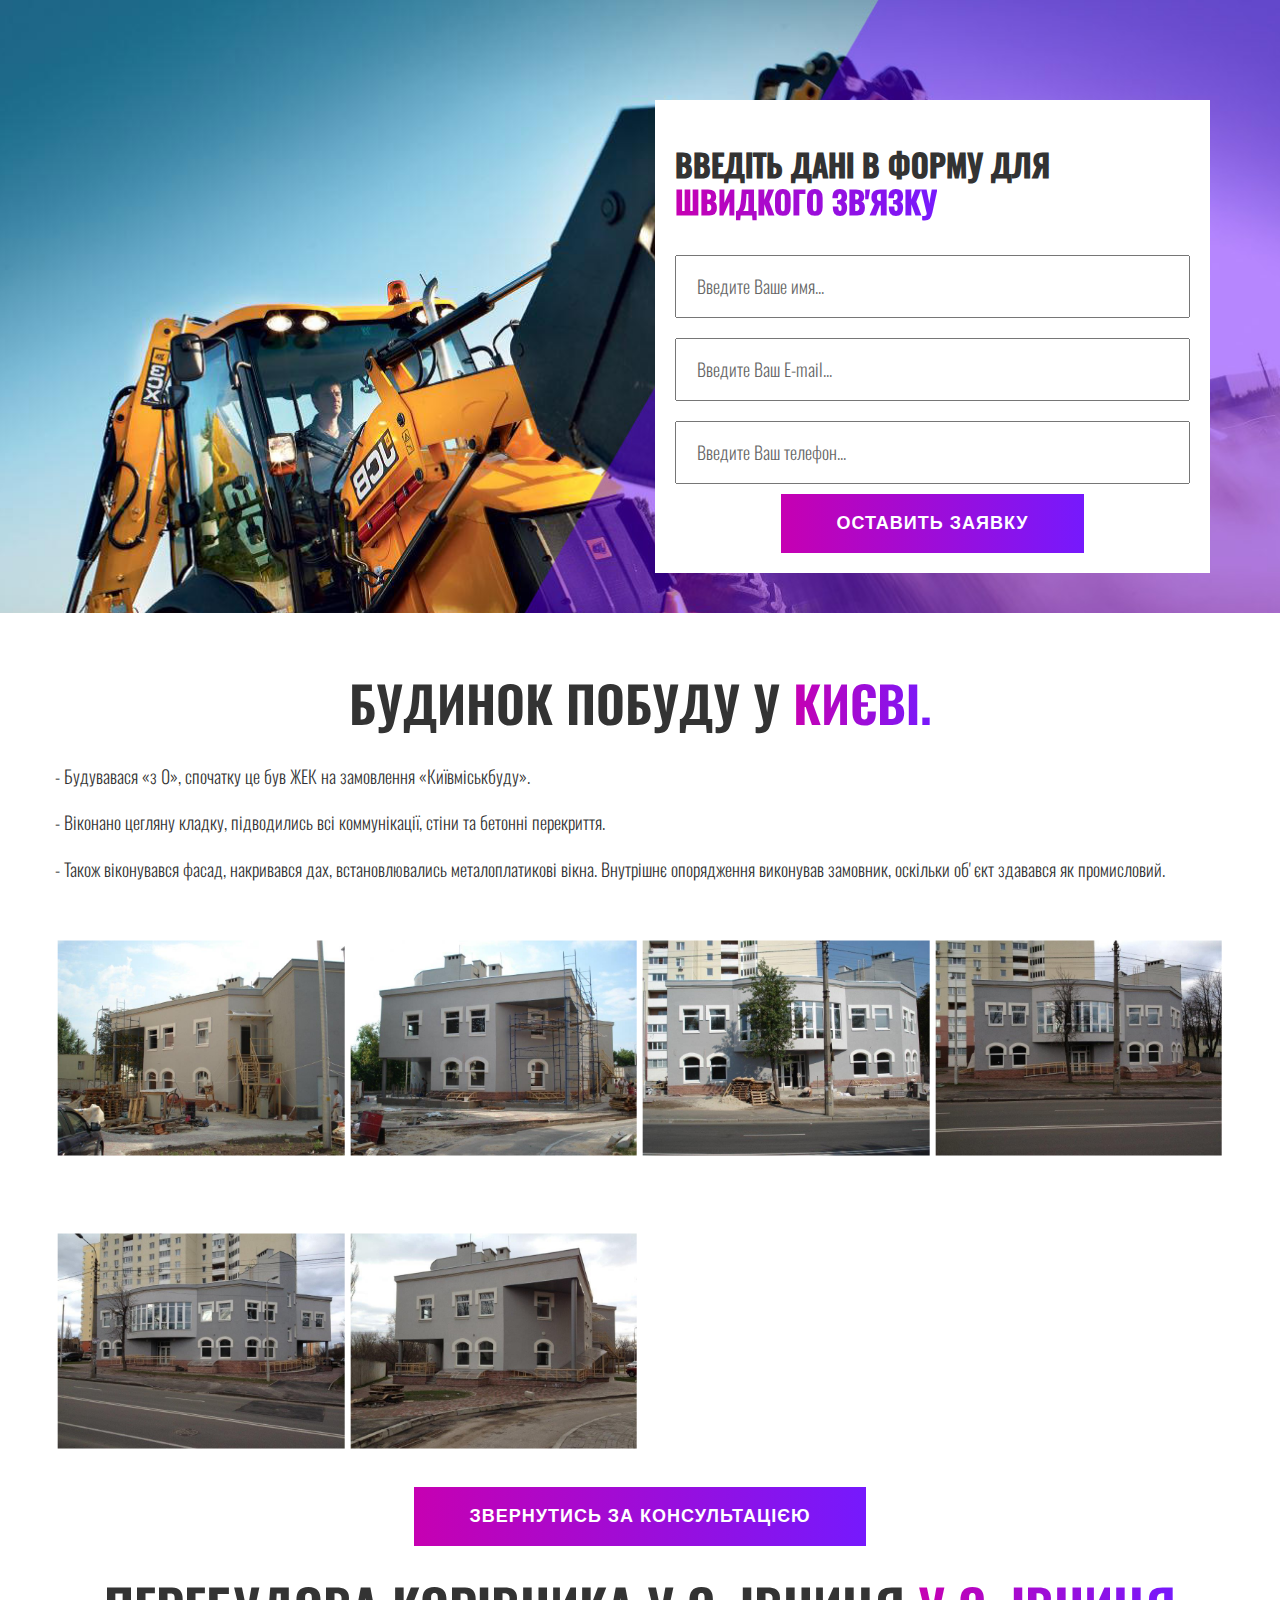
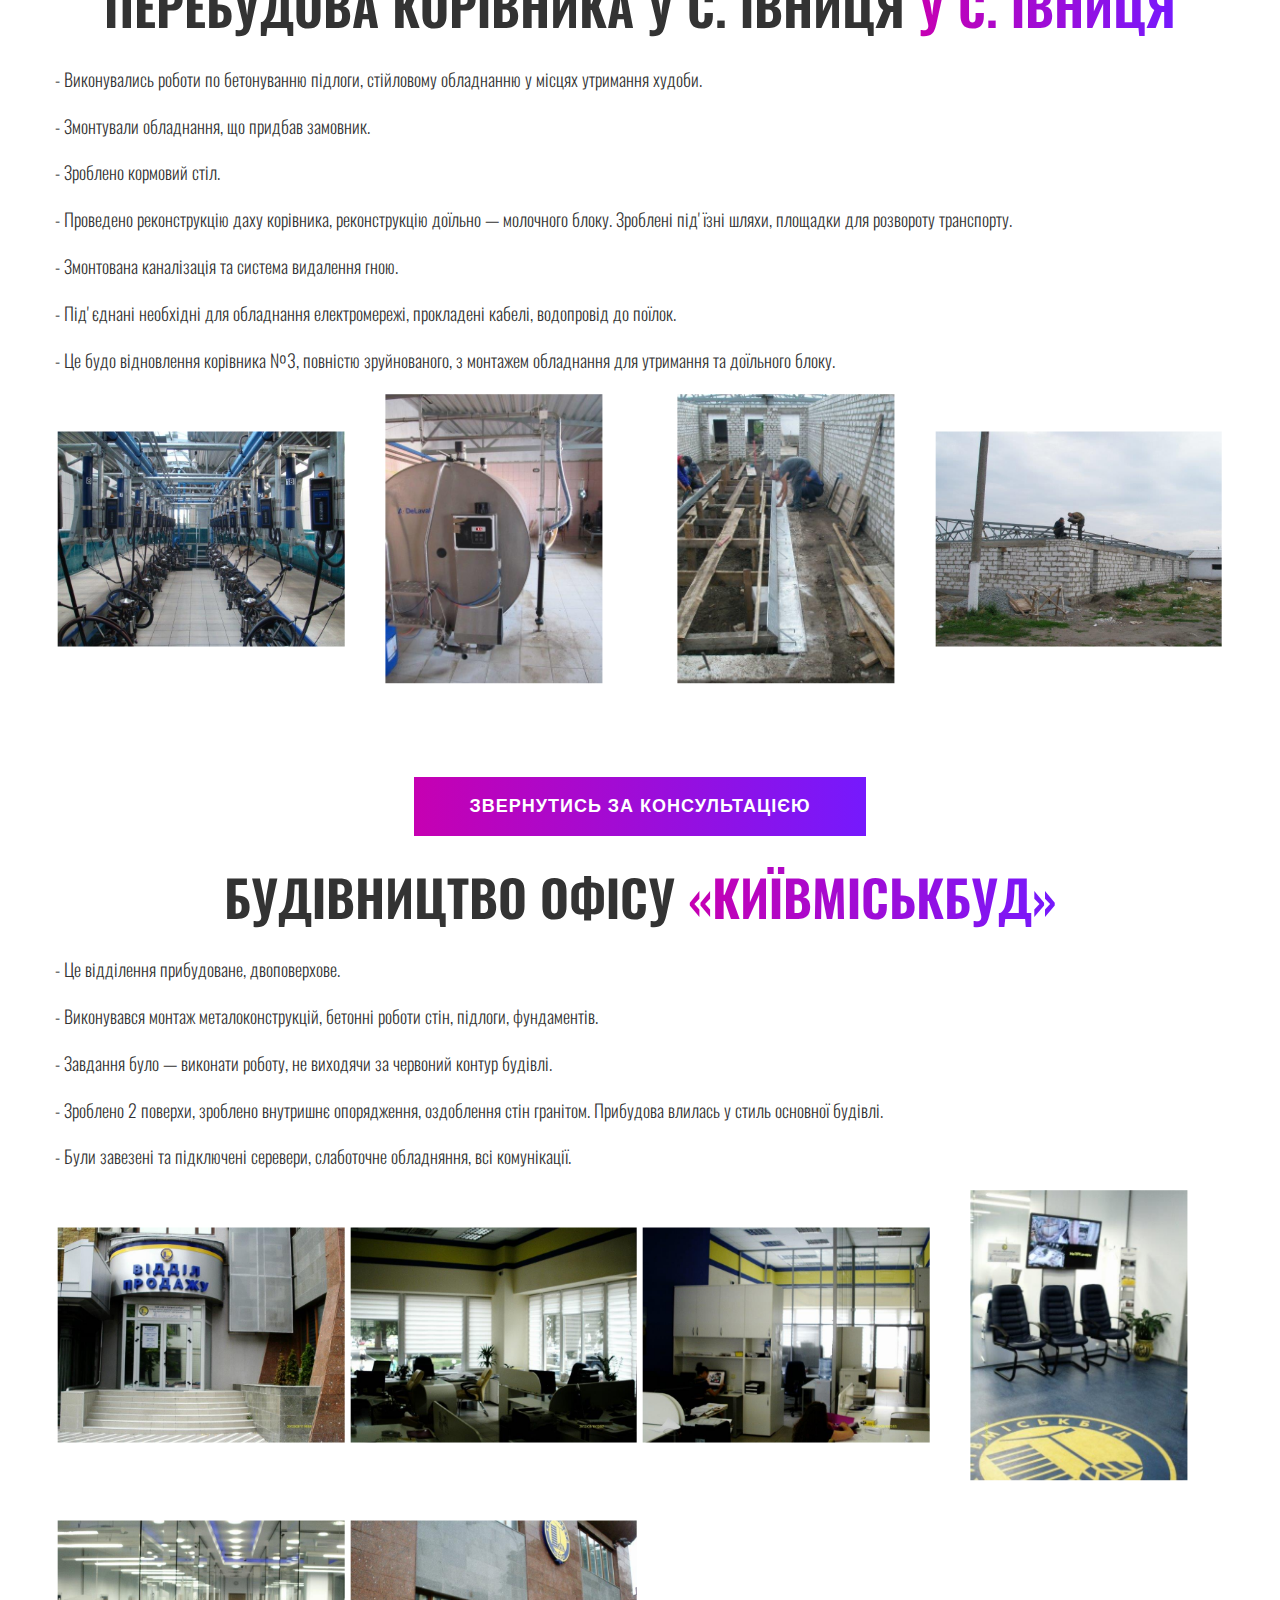
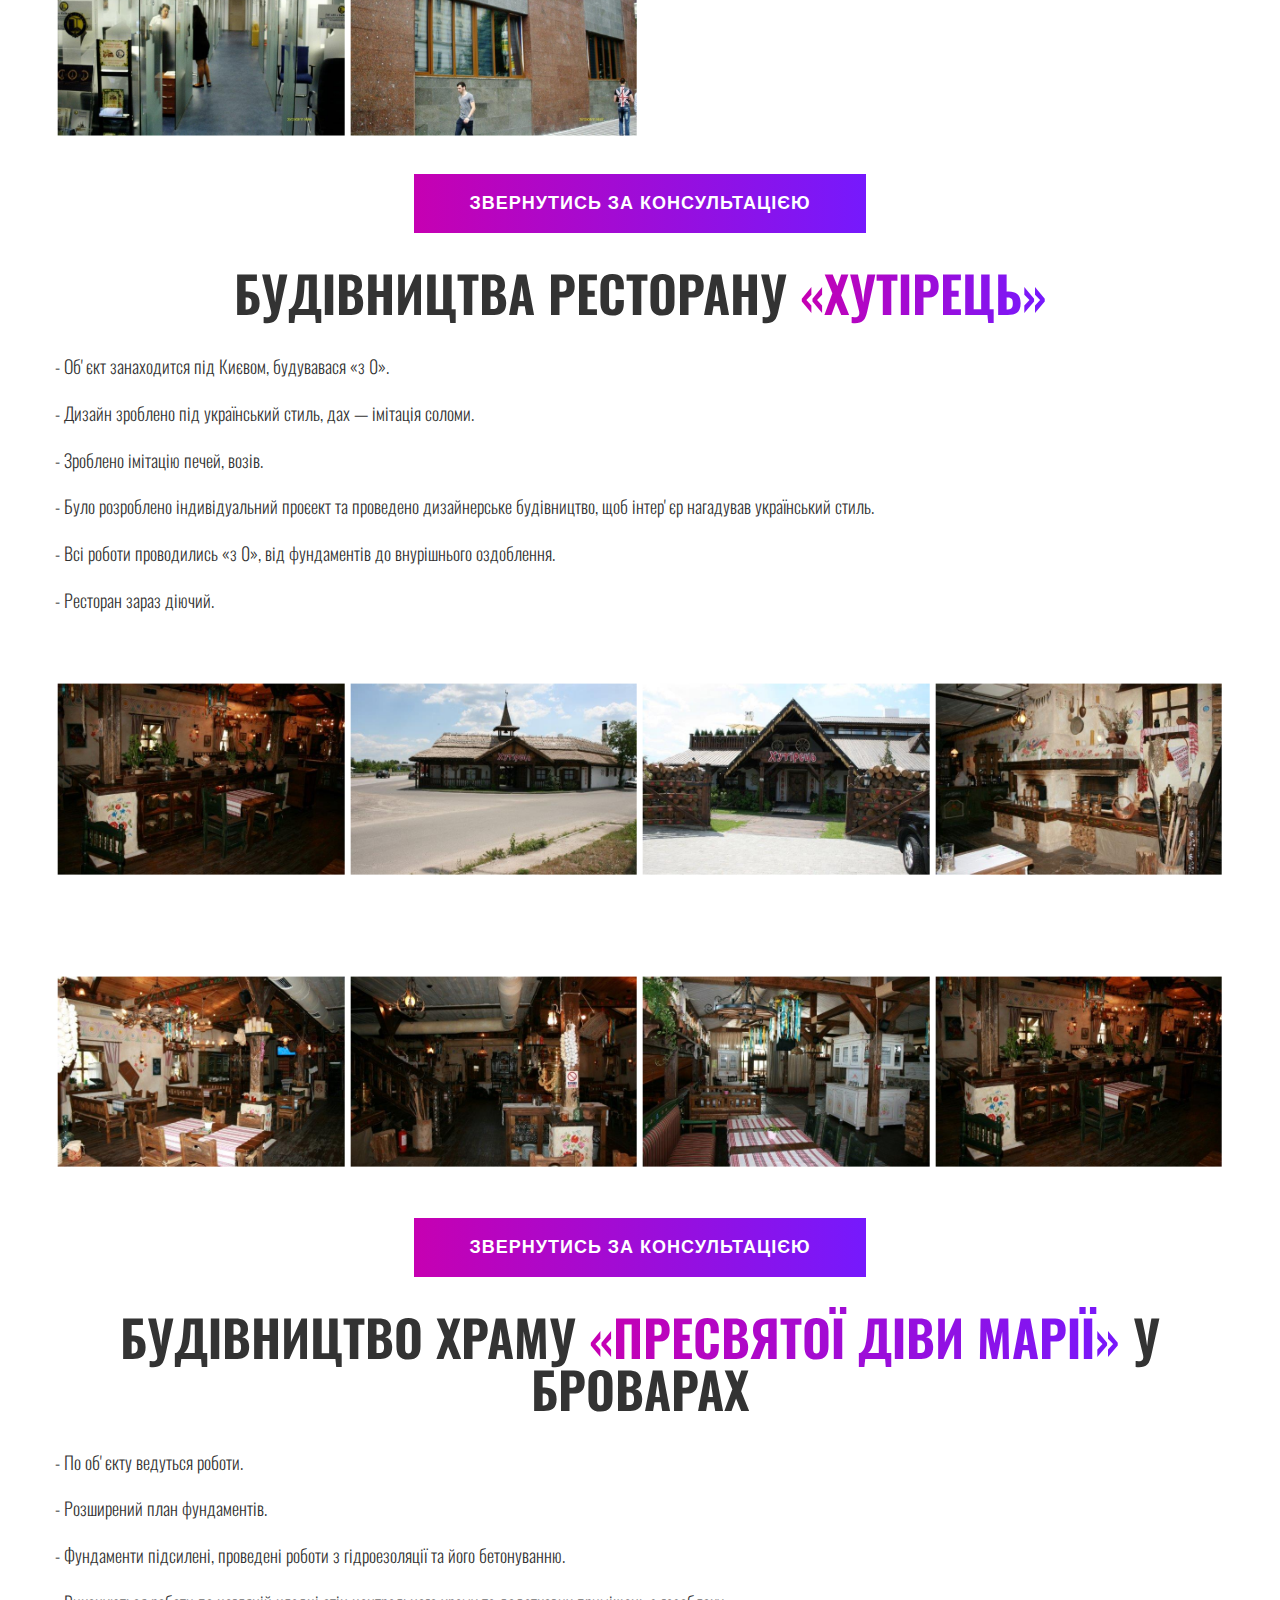
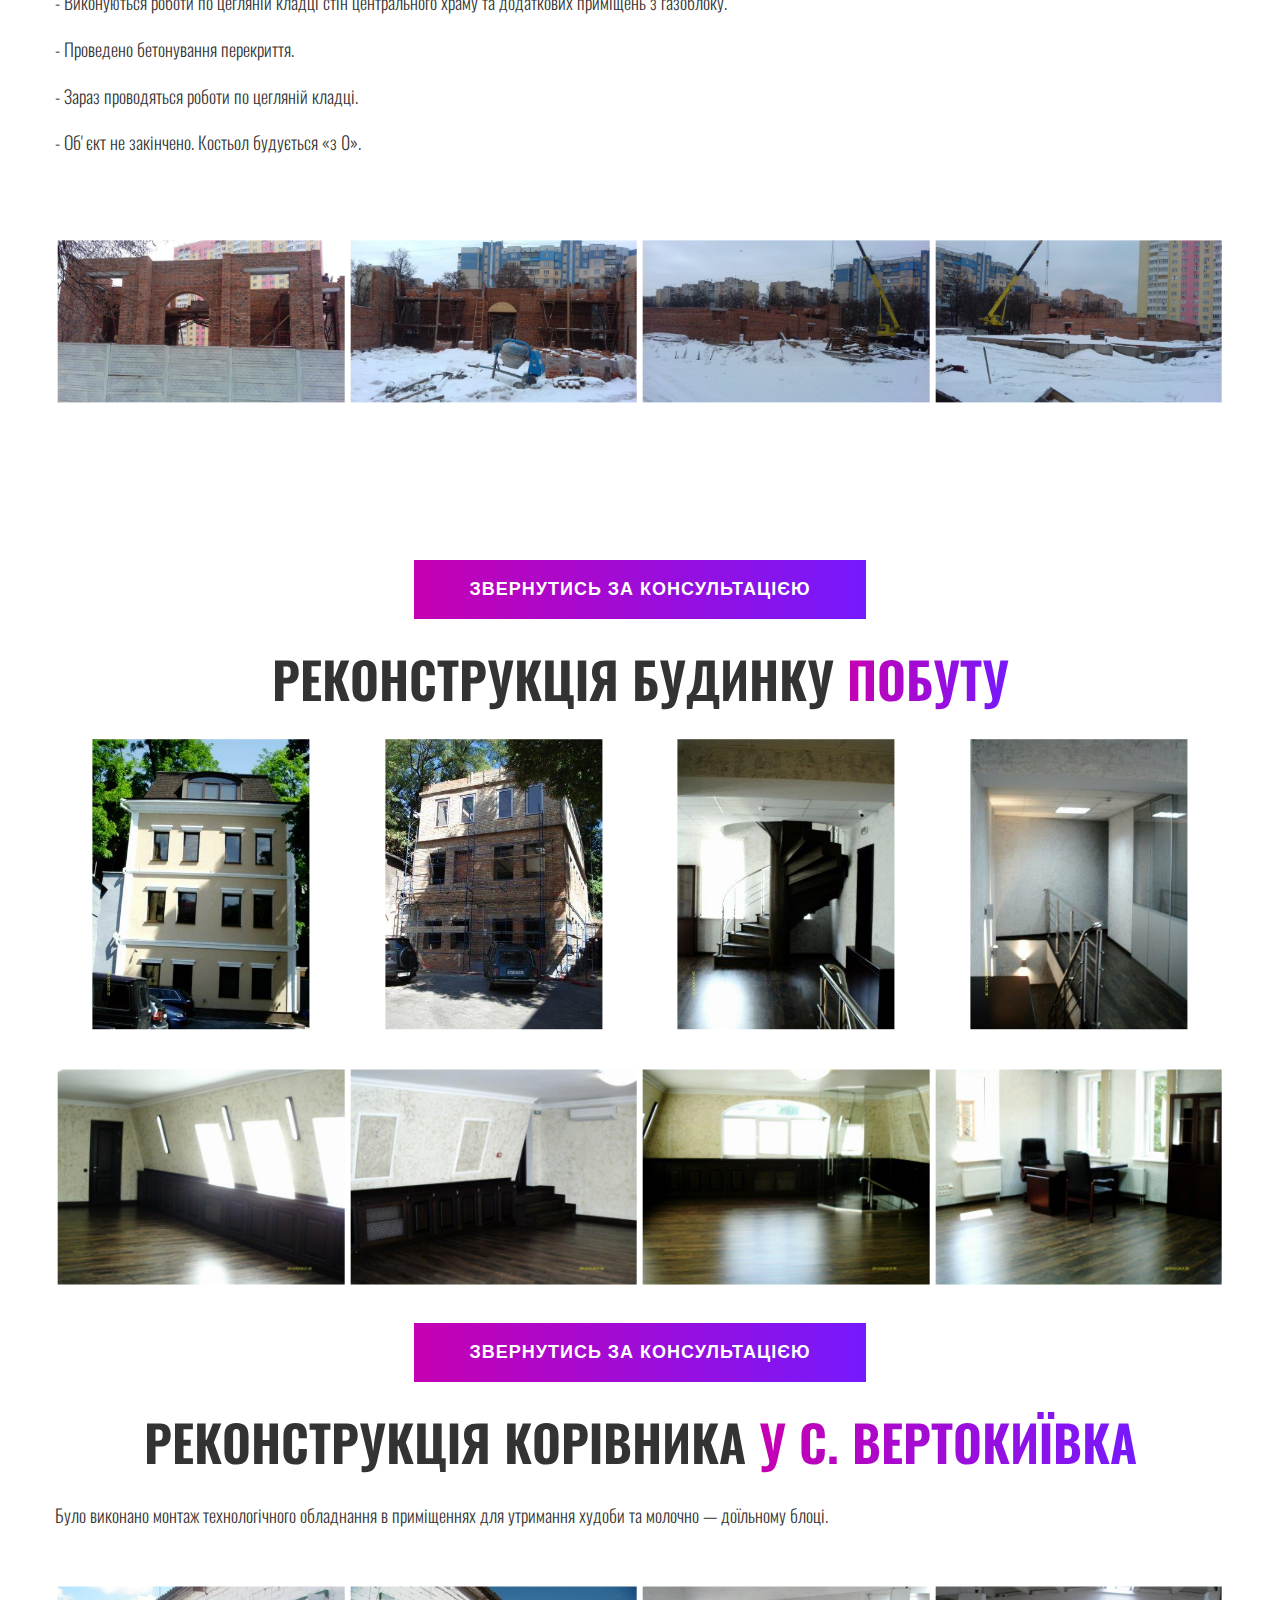
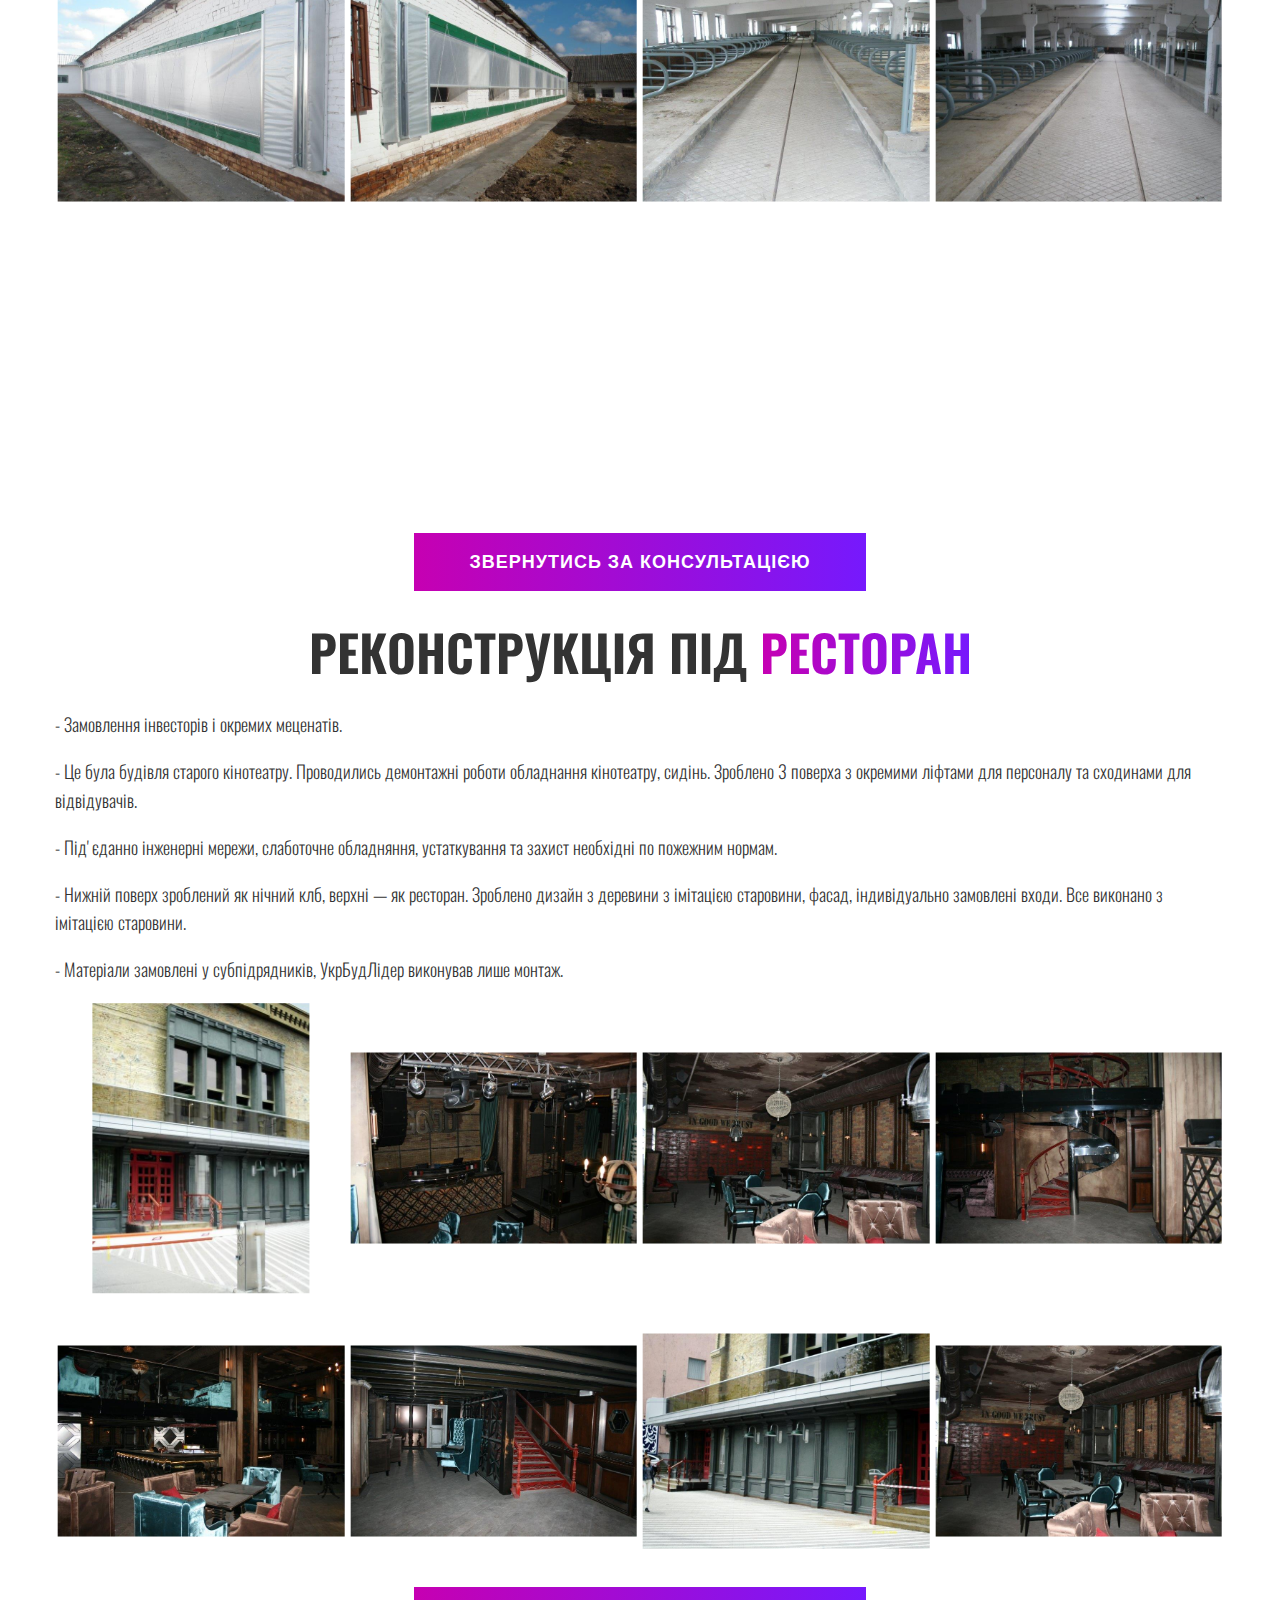
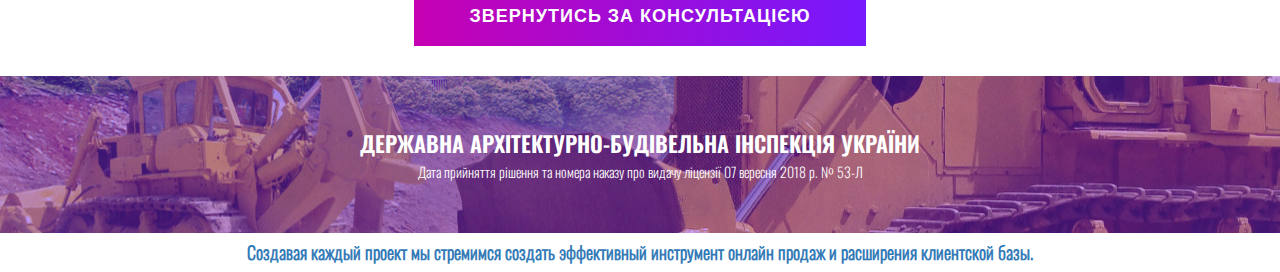
<file: gallery.html>
<!DOCTYPE html>
<!--[if lt IE 7 ]><html class="ie ie6" lang="en"> <![endif]-->
<!--[if IE 7 ]><html class="ie ie7" lang="en"> <![endif]-->
<!--[if IE 8 ]><html class="ie ie8" lang="en"> <![endif]-->
<!--[if (gte IE 9)|!(IE)]><!--><html lang="ru"> <!--<![endif]-->

<head>

	<meta charset="utf-8">
	<title>Опис обʼєктів «Укрбудлідер»</title>
	<meta name="description" content="">
	<link rel="shortcut icon" href="img/favicon/icons.png" type="image/x-icon">
	<meta http-equiv="X-UA-Compatible" content="IE=edge">
	<meta name="viewport" content="width=device-width, initial-scale=1, maximum-scale=1">
	<link rel="stylesheet" href="libs/bootstrap/css/bootstrap-grid.min.css">
	<link rel="stylesheet" href="libs/animate/animate.css">
	<link rel="stylesheet" href="css/main.css">

</head>
<body>

<header>
	<div class="container">
		<div class="row">
			<div class="col-md-6"></div>
			<div class="col-md-6">
				<form >
					<h2>введіть дані в форму для <span>швидкого зв'язку</span></h2>
						<!-- Hidden Required Fields -->
						<input type="hidden" name="project_name" value="УкрБудЛідер - форма заказа">
						<input type="hidden" name="admin_email" value="frodo13lot@gmail.com">
						<input type="hidden" name="form_subject" value="У вас нове замовлення!!!">
						<!-- END Hidden Required Fields -->
		            <input type="text" required=""  placeholder="Введите Ваше имя..." name="Name" value="">
		            <input type="text" required="" placeholder="Введите Ваш E-mail..." name="E-mail" value="">
		            <input type="text" required="" placeholder="Введите Ваш телефон..." name="Phone" value="">
		       		<center><a href="#"><button class="btn btn1">Оставить заявку</button></a></center>
	        	</form>
			</div>
		</div>
	</div>
</header>


<section class="certificate2">
	<div class="container">
		<div class="row">
			<h1>Будинок побуду у  <span>Києві.</span></h1>
			<p> - Будувавася «з 0», спочатку це був ЖЕК на замовлення «Київміськбуду».</p>
			<p> - Віконано цегляну кладку, підводились всі коммунікації, стіни та бетонні перекриття.</p>
			<p> - Також віконувався фасад, накривався дах, встановлювались металоплатикові вікна. Внутрішнє опорядження виконував замовник, оскільки обʼєкт здавався як промисловий.</p>
			<div id="gallery1">
				  <img src="img/slider/BBP/1 (1).jpg" alt="img" tabindex="0" />
				  <img src="img/slider/BBP/1 (2).jpg" alt="img" tabindex="0" />
				  <img src="img/slider/BBP/1 (3).jpg" alt="img" tabindex="0" />
				  <img src="img/slider/BBP/1 (4).jpg" alt="img" tabindex="0" />
				  <img src="img/slider/BBP/1 (5).jpg" alt="img" tabindex="0" />
				  <img src="img/slider/BBP/1 (6).jpg" alt="img" tabindex="0" />
			</div>
			<center><a href="#form"><button class="btn btn1">Звернутись за консультацією</button></a></center>
			<h1>Перебудова корівника у с. Івниця <span>у с. Івниця </span></h1>
			<p>
				 - Виконувались роботи по бетонуванню підлоги, стійловому обладнанню у місцях утримання худоби.
			</p>
			<p> - Змонтували обладнання, що придбав замовник.</p>
			<p> - Зроблено кормовий стіл.</p>
			<p> - Проведено реконструкцію даху корівника, реконструкцію доїльно — молочного блоку. Зроблені підʼїзні шляхи, площадки для розвороту транспорту.</p>
			<p> - Змонтована каналізація та система видалення гною.</p>
			<p> - Підʼєднані необхідні для обладнання електромережі, прокладені кабелі, водопровід до поїлок.</p>
			<p> - Це будо відновлення корівника №3, повністю зруйнованого, з монтажем обладнання для утримання та доїльного блоку.</p>
			<div id="gallery1">
				  <img src="img/slider/Bdmb/1 (1).jpg" alt="img" tabindex="0" />
				  <img src="img/slider/Bdmb/1 (2).jpg" alt="img" tabindex="0" />
				  <img src="img/slider/Bdmb/1 (3).jpg" alt="img" tabindex="0" />
				  <img src="img/slider/Bdmb/1 (4).jpg" alt="img" tabindex="0" />
			</div>
			<center  style="margin-top: -200px"><a href="#form"><button class="btn btn1">Звернутись за консультацією</button></a></center>
			<h1>Будівництво офісу  <span>«Київміськбуд»</span></h1>
			<p> - Це відділення прибудоване, двоповерхове.</p>
			<p> - Виконувався монтаж металоконструкцій, бетонні роботи стін, підлоги, фундаментів. </p> - Завдання було — виконати роботу, не виходячи за червоний контур будівлі.</p>
			<p> - Зроблено 2 поверхи, зроблено внутришнє опорядження, оздоблення стін гранітом. Прибудова влилась у стиль основної будівлі.</p>
			<p> - Були завезені та підключені серевери, слаботочне обладняння, всі комунікації.</p>

			<div id="gallery1">
					
				  <img src="img/slider/BO/1 (1).jpg" alt="img" tabindex="0" />
				  <img src="img/slider/BO/1 (2).jpg" alt="img" tabindex="0" />
				  <img src="img/slider/BO/1 (3).jpg" alt="img" tabindex="0" />
				  <img src="img/slider/BO/1 (4).jpg" alt="img" tabindex="0" />
				  <img src="img/slider/BO/1 (5).jpg" alt="img" tabindex="0" />
				  <img src="img/slider/BO/1 (6).jpg" alt="img" tabindex="0" />
			</div>
			<center><a href="#form"><button class="btn btn1">Звернутись за консультацією</button></a></center>
			<h1>Будівництва ресторану   <span>«Хутірець»</span></h1>
			<p> - Обʼєкт занаходится під Києвом, будувавася «з 0».</p>
			<p> - Дизайн зроблено під український стиль, дах — імітація соломи.</p>
			<p> - Зроблено імітацію печей, возів.</p>
			<p> - Було розроблено індивідуальний проєект та проведено дизайнерське будівництво, щоб інтерʼєр нагадував український стиль.</p>
			<p> - Всі роботи проводились «з 0», від фундаментів до внурішнього оздоблення.</p>
			<p> - Ресторан зараз діючий.</p>

			<div id="gallery1">
				  <img src="img/slider/BR/1 (1).jpg" alt="img" tabindex="0" />
				  <img src="img/slider/BR/1 (2).jpg" alt="img" tabindex="0" />
				  <img src="img/slider/BR/1 (3).jpg" alt="img" tabindex="0" />
				  <img src="img/slider/BR/1 (4).jpg" alt="img" tabindex="0" />
				  <img src="img/slider/BR/1 (5).jpg" alt="img" tabindex="0" />
				  <img src="img/slider/BR/1 (6).jpg" alt="img" tabindex="0" />
				  <img src="img/slider/BR/1 (7).jpg" alt="img" tabindex="0" />
				  <img src="img/slider/BR/1 (8).jpg" alt="img" tabindex="0" />
			</div>
			<center><a href="#form"><button class="btn btn1">Звернутись за консультацією</button></a></center>
			<h1>Будівництво храму  <span>«Пресвятої діви Марії» </span>у Броварах</h1>
			<p> - По обʼєкту ведуться роботи.</p>
			<p> - Розширений план фундаментів.</p>
			<p> - Фундаменти підсилені, проведені роботи з гідроезоляції та його бетонуванню.</p>
			<p> - Виконуються роботи по цегляній кладці стін центрального храму та додаткових приміщень з газоблоку.</p>
			<p> - Проведено бетонування перекриття.</p>
			<p> - Зараз проводяться роботи по цегляній кладці.</p>
			<p> - Обʼєкт не закінчено. Костьол будується «з 0».</p>
			<div id="gallery1">
				  <img src="img/slider/BX/1 (1).jpg" alt="img" tabindex="0" />
				  <img src="img/slider/BX/1 (2).jpg" alt="img" tabindex="0" />
				  <img src="img/slider/BX/1 (3).jpg" alt="img" tabindex="0" />
				  <img src="img/slider/BX/1 (4).jpg" alt="img" tabindex="0" />
			</div>
			<center style="margin-top: -200px"><a href="#form"><button class="btn btn1">Звернутись за консультацією</button></a></center>
			<h1>реконструкція будинку   <span>побуту</span></h1>
			<div id="gallery1">
					
				  <img src="img/slider/RBP/1 (1).jpg" alt="img" tabindex="0" />
				  <img src="img/slider/RBP/1 (2).jpg" alt="img" tabindex="0" />
				  <img src="img/slider/RBP/1 (8).jpg" alt="img" tabindex="0" />
				  <img src="img/slider/RBP/1 (4).jpg" alt="img" tabindex="0" />
				  <img src="img/slider/RBP/1 (5).jpg" alt="img" tabindex="0" />
				  <img src="img/slider/RBP/1 (6).jpg" alt="img" tabindex="0" />
				  <img src="img/slider/RBP/1 (7).jpg" alt="img" tabindex="0" />
				  <img src="img/slider/RBP/1 (3).jpg" alt="img" tabindex="0" />
			</div>
			<center><a href="#form"><button class="btn btn1">Звернутись за консультацією</button></a></center>
			<h1>Реконструкція корівника    <span>у с. Вертокиївка</span></h1>
			<p>Було виконано монтаж технологічного обладнання в приміщеннях для утримання худоби та молочно — доїльному блоці.</p>
			<div id="gallery1">
					
				  <img src="img/slider/RK/1 (1).jpg" alt="img" tabindex="0" />
				  <img src="img/slider/RK/1 (2).jpg" alt="img" tabindex="0" />
				  <img src="img/slider/RK/1 (3).jpg" alt="img" tabindex="0" />
				  <img src="img/slider/RK/1 (4).jpg" alt="img" tabindex="0" />
			</div>
			<center><a href="#form"><button class="btn btn1">Звернутись за консультацією</button></a></center>
			<h1>Реконструкція під    <span>ресторан</span></h1>
			<p> - Замовлення інвесторів і окремих меценатів.</p>
			<p> - Це була будівля старого кінотеатру. Проводились демонтажні роботи обладнання кінотеатру, сидінь. Зроблено 3 поверха з окремими ліфтами для персоналу та сходинами для відвідувачів.</p>
			<p> - Підʼєданно інженерні мережи, слаботочне обладняння, устаткування та захист необхідні по пожежним нормам.</p>
			<p> - Нижній поверх зроблений як нічний клб, верхні — як ресторан. Зроблено дизайн з деревини з імітацією старовини, фасад, індивідуально замовлені входи. Все виконано з імітацією старовини.</p>
			<p> - Матеріали замовлені у субпідрядників, УкрБудЛідер виконував лише монтаж.</p>

			<div id="gallery1">
					
				  <img src="img/slider/RPR/1 (1).jpg" alt="img" tabindex="0" />
				  <img src="img/slider/RPR/1 (2).jpg" alt="img" tabindex="0" />
				  <img src="img/slider/RPR/1 (3).jpg" alt="img" tabindex="0" />
				  <img src="img/slider/RPR/1 (4).jpg" alt="img" tabindex="0" />
				  <img src="img/slider/RPR/1 (5).jpg" alt="img" tabindex="0" />
				  <img src="img/slider/RPR/1 (6).jpg" alt="img" tabindex="0" />
				  <img src="img/slider/RPR/1 (7).jpg" alt="img" tabindex="0" />
				  <img src="img/slider/RPR/1 (3).jpg" alt="img" tabindex="0" />
			</div>
			<center><a href="#form"><button class="btn btn1">Звернутись за консультацією</button></a></center>
		</div>
	</div>
</section>

<footer>
	<div class="container">
		<div class="row">
			<div class="col-md-12">
				<h2>ДЕРЖАВНА АРХІТЕКТУРНО-БУДІВЕЛЬНА ІНСПЕКЦІЯ УКРАЇНИ</h2>
			</div>
			<div class="col-md-12">
				<div class="col-md-3">
					
				</div>
				<div class="col-md-6"><p>Дата прийняття рішення та номера наказу про видачу ліцензії 07 вересня 2018 р. № 53-Л</p></div>
				<div class="col-md-3">
					
				</div>
			</div>
		</div>
	</div>
</footer>
<div class="bottom">
	<div class="container">
		<div class="row">
			<center>
				<b>
					<a target="_blank" href="http://gsweb.webstudiomandarin.com">Создавая каждый проект мы стремимся создать эффективный инструмент онлайн продаж и расширения клиентской базы.</a>
				</b>
			</center>
		</div>
	</div>
</div>








	<!-- Здесь пишем код -->
	
	<div class="hidden">
	</div>

	<div class="loader">
		<div class="loader_inner"></div>
	</div>
	<!--[if lt IE 9]>
	<script src="libs/html5shiv/es5-shim.min.js"></script>
	<script src="libs/html5shiv/html5shiv.min.js"></script>
	<script src="libs/html5shiv/html5shiv-printshiv.min.js"></script>
	<script src="libs/respond/respond.min.js"></script>
	<![endif]-->

	<script src="libs/jquery/jquery-1.9.1.min.js"></script>
	<script src="libs/waypoints/waypoints.min.js"></script>
	<script src="libs/animate/animate-css.js"></script>
	<script src="libs/plugins-scroll/plugins-scroll.js"></script>
	<script src="js/common.js"></script>

</body>
</html>
</file>
<file: css/main.css>
@font-face {
    font-family: OswaldBold; /* Гарнитура шрифта */
    src: url(../fonts/otf/Oswald-Bold.otf); /* Путь к файлу со шрифтом */
}

@font-face {
    font-family: OswaldExtraLight; /* Гарнитура шрифта */
    src: url(../fonts/otf/Oswald-ExtraLight.otf); /* Путь к файлу со шрифтом */
}

@font-face {
    font-family: OswaldLight; /* Гарнитура шрифта */
    src: url(../fonts/otf/Oswald-Light.otf); /* Путь к файлу со шрифтом */
}

@font-face {
    font-family: OswaldMedium; /* Гарнитура шрифта */
    src: url(../fonts/otf/Oswald-Medium.otf); /* Путь к файлу со шрифтом */
}
@font-face {
    font-family: OswaldRegular; /* Гарнитура шрифта */
    src: url(../fonts/otf/Oswald-Regular.otf); /* Путь к файлу со шрифтом */
}

@font-face {
    font-family: OswaldSemiBold; /* Гарнитура шрифта */
    src: url(../fonts/otf/Oswald-SemiBold.otf); /* Путь к файлу со шрифтом */
}


*::-webkit-input-placeholder {
	color: #666;
	opacity: 1;
}
*:-moz-placeholder {
	color: #666;
	opacity: 1;
}
*::-moz-placeholder {
	color: #666;
	opacity: 1;
}
*:-ms-input-placeholder {
	color: #666;
	opacity: 1;
}

body input:focus:required:invalid,
body textarea:focus:required:invalid {
	
}
body input:required:valid,
body textarea:required:valid {
	
}

html.js .loader {
	background: none repeat scroll 0 0 #ffffff;
	bottom: 0;
	height: 100%;
	left: 0;
	position: fixed;
	right: 0;
	top: 0;
	width: 100%;
	z-index: 9999;
}
html.js .loader_inner {
	background-image: url("../img/preloader.gif");
	background-size: cover;
	background-repeat: no-repeat;
	background-position: center center;
	background-color: #fff;
	height: 60px;
	width: 60px;
	margin-top: -30px;
	margin-left: -30px;
	left: 50%;
	top: 50%;
	position: absolute;
}

body {
	font-family: sans-serif;
	font-size: 18px;
	min-width: 320px;
	position: relative;
	line-height: 1.6;
	font-family: 'OswaldLight', sans-serif;
	overflow-x: hidden;
}
.hidden {
	display: none;
}
/*Фон для Секцій*/

header, section.call_bg,  section.aboutUs {
	background-image: url("../img/header.jpg");
	background-size: cover;
	background-repeat: no-repeat;
	background-position: center center;
	background-color: #fff;
	height: auto;
	width: 100%;
	padding: 100px 0 40px 0;
	position: relative;

}
section {
	padding: 30px 0;
}
header {
    background-attachment: fixed;
    background-position: center;
    background-repeat: no-repeat;
    background-size: cover;
}footer {
    background-image: url("../img/footer_bott.jpg");
     /* Create the parallax scrolling effect */
    background-position: center;
    background-repeat: no-repeat;
  height: auto;
  width: 100%;
    padding: 50px 0;
    color: #fff;
}footer h2 {
  text-align: center;
  font-size: 22px;
  margin: 0; 
  padding: 0;font-family: 'OswaldSemiBold', sans-serif;
}.popb form input {
    width: 30%;
    padding: 10px;
    margin: 27px 0;
}.popb form {
    padding: 10px;
    border: 3px solid #7619fd;
}
section.aboutUs {
	background-image: url("../img/45.jpg");
	   /* Create the parallax scrolling effect */
    background-attachment: fixed;
    background-position: center;
    background-repeat: no-repeat;
    background-size: cover;
        padding: 200px 0;
}section.portfolio p {
    font-size: 22px;
    margin: -8px 0 0 0;
    font-family: "OswaldExtraLight", sans-serif;
}
section.certificate {
	background-image: url("../img/sec_4.jpg");
	   /* Create the parallax scrolling effect */
    background-attachment: fixed;
    background-position: center;
    background-repeat: no-repeat;
    background-size: cover;
    color: #fff;text-align: center;
}footer span { font-weight: 900; background: #fff; margin-top: 20px; color: #333; padding: 5px; }
section.call_bg {
  background-image: url("../img/coll.jpg");
     /* Create the parallax scrolling effect */
    background-attachment: fixed;
    background-position: center;
    background-repeat: no-repeat;
    background-size: cover;
    color: #fff;text-align: center;
}
/*Фон для Секцій end*/
.top_header {
    background: #fff;
    position: fixed;
    top: -1px;
    padding: 12px 0px;
        box-shadow: 0 5px 20px rgba(109, 119, 128, 0.2);
    width: 100%;
    z-index: 2;
}.top_header img.logoimg {
    display: block;
    text-align: center;
    width: 34%;
    margin: 0 auto;
    position: absolute;
    z-index: 20;
    left: 25%;
}.tine_phone {
    margin: 14px 0;
    font-size: 21px;
    font-family: "OswaldMedium", sans-serif;
    text-align: right;
}.tine_phone img {
    width: 12%;
    height: auto;
    margin-top: -9px;
}.header_top {
  text-align: right;
  color: #fff;    padding-top: 50px;
    margin-bottom: 40px;
}.header_top h1 {
    text-transform: uppercase;
    text-align: right;
    border-right: 4px solid #c401b4;
    padding-right: 10px;
    font-size: 60px;
    line-height: 69px;
    font-family: 'OswaldSemiBold', sans-serif;
}.header_top h1 span, header form h2 span, section.call_bg form h2 span , .slide_txt span, .silide_1 h2 span, section.certificate h2 span, h1 span, .tine_phone span, ul.menu_right a li:hover  {
    background: linear-gradient(90deg, #c600b2, #7619fd);
    -webkit-background-clip: text;
    -webkit-text-fill-color: transparent; 
}.header_top img.imgstroy {
    width: 20%;
    height: auto;
    position: absolute;
    left: -10px;
    top: 15px;
}ul.menu_right {
    text-align: left;
    display: inline-block;
    font-size: 17px;
        margin-top: 20px;
}.top_header ul a {
    text-decoration: none;
}.top_header ul li {
    display: inline-block;
    margin: 0 12px 0px 0;
    text-transform: uppercase;
    font-family: "OswaldSemiBold", sans-serif;
    color: #333;
}
/*Кнопка */
.btn {
    padding: 15px 55px;
	overflow: hidden;
	font-family: 'Montserrat Alternates', sans-serif;
    color: white;
	letter-spacing: 1px;    
    text-transform: uppercase;
	font-weight: 600;
    border-width: 0;    
	transform: matrix3d(1, 0, 0, 0, 0, 1, 0, 0, 0, 0, 1, 0, 0, 0, 0, 1);
	outline: none;
    cursor: pointer; 
}.btn:before, .btn:after {    
    content: "";
	position: absolute;
	z-index: -1;
	width: 100%;
    height: 100%;
    left: -110%;
    top: 0;
	opacity: 0.1;
	background: black;    
    transform: skewX(45deg);    
	transition: .5s ease;
}.btn:hover:before {
    left: -10%;
    transition: .3s ease;
}.btn:hover:after {
    left: -20%;
}.btn1 {
	background: linear-gradient(90deg, #c600b2, #7619fd);
}/*Кнопка end*/
h1 { line-height: 52px; text-transform: uppercase; text-align: center; font-size: 50px; font-family: "OswaldSemiBold", sans-serif;}
.sec_items h2 {
	font-family: "OswaldSemiBold", sans-serif;
}.us_img img {
    width: 100%;
    height: auto;
} section.certificate h2 {
	text-transform: uppercase;
	font-size: 28px;
	font-family: "OswaldSemiBold", sans-serif;
}
.sec_items { text-align: center; }
#gallery1 {
  position: relative;
  padding-top: 50%;
  -moz-user-select: none; user-select: none;
}h3.h3_all_best {
    text-align: center;
    text-transform: uppercase;
    font-size: 27px;
}

#gallery1 img {
  position: absolute;
  top: 25%;
  left: 12.5%;
  max-width: 24.5%;
  max-height: 49.5%;
  -webkit-transform: translate(-50%, -50%);
  transform: translate(-50%, -50%);
  -moz-user-select: none; user-select: none;
  cursor: zoom-in;

}
#gallery1 img:nth-child(4n-2) {left: 37.5%;}
#gallery1 img:nth-child(4n-1) {left: 62.5%;}
#gallery1 img:nth-child(4n) {left: 87.5%;}
#gallery1 img:nth-child(n+5) {top: 75%;}
#gallery1 img:focus {
  position: fixed;
  top: 50%;
  left: 50%;
  z-index: 31;
  max-width: 100%;
  max-height: 100%;
  outline: none;
  pointer-events: none;
}
section.portfolio #gallery1 img:nth-child(n+5) {
    top: 58%;
}

#gallery1 img:focus ~ div {
  position: fixed;
  top: 0;
  left: 0;
  right: 0;
  bottom: 0;
  z-index: 30;
  background: rgba(240,240,240,.9);
  cursor: zoom-out;
}
section.call_bg form, header form {
    width: 100%;
    background: #fff;
    color: #333;
    padding: 20px;
}section.call_bg form input, header form input {
    width: 100%;
    margin: 10px 0;
    padding: 15px 20px;
}section.call_bg form h2, header form h2 {
    font-family: "OswaldMedium", sans-serif;
    text-transform: uppercase;
    font-size: 31px;
    line-height: 37px;
}
.us_bg h2 {
    text-transform: uppercase;
    font-family: "OswaldMedium", sans-serif;
    padding-top: 0;
    margin-top: 0;
    font-size: 30px;
}footer p {
    font-size: 14px;
    margin: 0;
    text-align: center;
}
.us_bg .p_us {
    margin-bottom: 0;
    color: #8215f1;
    font-size: 18px;
    font-family: "OswaldRegular", sans-serif;
}
.us_bg img { width: 100%; }
.us_bg{
  padding: 10px;
    -webkit-box-shadow: 0 0 20px rgba(109, 119, 128, 0.2);
    box-shadow: 0 0 20px rgba(109, 119, 128, 0.2);
    overflow: hidden;
    position: relative;
}
.sec_items img {
    width: 90%;
}
.blocImg {
 width: 100%;
 height: 338px;
 margin: 10px 0;
 overflow: hidden;
 cursor: pointer;
}   .dws {
 position: relative;
}    .blocImg img {
 width: 100%;
 transition: .5s;
}  .dws:hover .blocImg img {
 transform: rotate(-10deg) scale(1.3);
 filter: blur(1px);
 opacity: .9;
}    .blocText {
 outline: 2px solid orange;
 position: absolute;
 top: 30px;
 left: 30px;
 right: 30px;
 bottom: 30px;
}.text {
    color: #fff;
    padding: 0 20px;
    font-size: 18px;
}    .text h2 {
 font-size: 25px;
 text-transform: uppercase;
} .text h2 span {
 color: orange;
 padding-bottom: 3px;
 border-bottom: 2px solid #fff;
}    .text p {
 position: absolute;
 border-left: 4px solid orange;
 padding: 0 10px;
}    .blocText::before,
.blocText::after {
 content: '';
 position: absolute;
 top: 0;
 left: 0;
 width: 100%;
 height: 100%;
}   .blocText::before {

 transform: scale(0,1);
}    .blocText::after {

 transform: scale(1,0);
}   .dws:hover .blocText::before,
.dws:hover .blocText::after {
 transform: scale(1,2);
}    .dws:hover .text {
 opacity: 2;

}.certificates {text-align: center;}
.certificates img { width: 100%;  }
.certificates h1 {margin-top: 0; text-align: center; padding-top: 0;}
.block{
  position:relative;
}
.block:before{
  content:'';
  position:absolute;
  bottom:6px;
  left:10px;
  width:25px;
  height:30px;
  background: linear-gradient(30deg, #999 1px, #f1f1f1 90%);
  box-shadow: 0 0 0 1px #999 inset;
  transform: skew(20deg, 20deg) rotate(-9deg);
}.block:after{
  content:'';
  position:absolute;
  bottom:22px;
  left:40px;
  width:50px;
  height:50px;
  transform:skew(-20deg);
  z-index:-1; 
}.block{
  border-bottom-left-radius: 60px;
}
.block:before{
   border-bottom-left-radius: 60px;
}.block:after{
  box-shadow: -20px 20px 8px rgba(0, 0, 0, 0.2);
}
.logo span {
  font-family: "OswaldSemiBold", sans-serif;
}.contacts_foot {
    font-size: 23px;
    text-align: right;
}.silide_1 h2 {
    font-family: "OswaldSemiBold", sans-serif;
    text-transform: uppercase;
    font-size: 26px;
    text-align: center;
}.slide_txt {
    padding: 10px 0;
}
.popb {
    padding: 20px 10px;
    width: 60%;
    margin: 0 auto;
    display: block;
    background: #fff;
}
button.mfp-close {
    right: 20%;
}.slide_txt, .img_slid {
  display: inline-block;
  width: 49%;
  height: 190px;
}
.text p span {
    font-size: 20px;
    background: #fff;
    color: #950fe0;
    padding: 1px 29px;
    font-weight: 900;
    margin-top: 15px;
}
.contacts ul li {
    display: inline-block;
    padding: 0px 5px;
    font-family: "OswaldSemiBold", sans-serif;
}
.silide_1 ul>li, section.ul_liset ul>li{
    position: relative;
    font-size: 18px;
    font-weight: 200;
    color: #3c4145;
    list-style: none;
}.silide_1 ul>li:before, section.ul_liset ul>li:before {
    position: absolute;
    width: 22px;
    height: 22px;
    content: '';
    background: url(../img/ul.png) no-repeat;
    left: -32px;
    top: 22%;
}
button.main_menu_btt {display: none;}
section.portfolio #gallery1 {
    padding-top: 60%;
  }
.ul_liset img { width: 100%; }
.ul_liset h2 {
    text-align: center;
    font-size: 19px;
}#arrowup {
    position: fixed;
    right: 30px;
    bottom: 60px;
    background: url(../img/up.png);
    width: 50px;
    height: 50px;
    cursor: pointer;
    display: block;
    z-index: 22;
    border-radius: 50%;
}#arrowup:hover { opacity: 0.7; }.bottom { padding: 5px; }



/*==========  Desktop First Method  ==========*/

/* Large Devices, Wide Screens */
@media only screen and (max-width : 1200px) {
ul.menu_right {
    padding: 5px 0;
    text-align: right;
    font-size: 14px;
    display: block;
}
}

/* Medium Devices, Desktops */
@media only screen and (max-width : 992px) {
.header_top h1 {
  text-align: center;
  border-right: none;
}
.header_top {
    text-align: center;
}
.us_bg img {
    width: 50%;
    display: block;
    margin: 0 auto;
}
.main_menu_btt {
    display: block  !important;
    font-size: 35px;
    color: #333;
    background: none;
    width: auto;
    float: right;
    border: none;
    text-align: right;
}   
ul.menu_right {
    width: 93%;
    display: block;
    position: absolute;
    margin-top: 73px;
    background: #ffff;
}ul.menu_right li {
    display: block;
    text-align: center;
}.hederimg { float: left; }
.tine_phone, ul.menu_right {display: none;}

}

/* Small Devices, Tablets */
@media only screen and (max-width : 768px) {
  .top_header {
    background: #fff;
    position: relative;
}
  /*Disable Animation on Mobile Devices*/
  .animated {
    /*CSS transitions*/
    -o-transition-property: none !important;
    -moz-transition-property: none !important;
    -ms-transition-property: none !important;
    -webkit-transition-property: none !important;
    transition-property: none !important;
    /*CSS transforms*/
    -o-transform: none !important;
    -moz-transform: none !important;
    -ms-transform: none !important;
    -webkit-transform: none !important;
    transform: none !important;
    /*CSS animations*/
    -webkit-animation: none !important;
    -moz-animation: none !important;
    -o-animation: none !important;
    -ms-animation: none !important;
    animation: none !important;
  }

}

/* Extra Small Devices, Phones */
@media only screen and (max-width : 480px) {

.header_top h1 {
      font-size: 36px;
    line-height: 51px;
}

.us_bg img {
    width: 75%;
    }
.blocImg img {
    width: 154%;
    transition: .5s;
}h1 {font-size: 32px;
    line-height: 42px;}
    section.portfolio p {
    font-size: 17px;    margin: 1px 0 0 0;
}.text h2 {
    font-size: 14px;
    text-transform: uppercase;
}.text {
    color: #fff;
    padding: 0 20px;
    font-size: 13px;
}.blocImg {
    width: 100%;
    height: 256px;

}

}

/* Custom, iPhone Retina */
@media only screen and (max-width : 320px) {

}


/*==========  Mobile First Method  ==========*/

/* Custom, iPhone Retina */
@media only screen and (min-width : 320px) {

}

/* Extra Small Devices, Phones */
@media only screen and (min-width : 480px) {

}

/* Small Devices, Tablets */
@media only screen and (min-width : 768px) {

}

/* Medium Devices, Desktops */
@media only screen and (min-width : 992px) {

}

/* Large Devices, Wide Screens */
@media only screen and (min-width : 1200px) {

}
</file>
